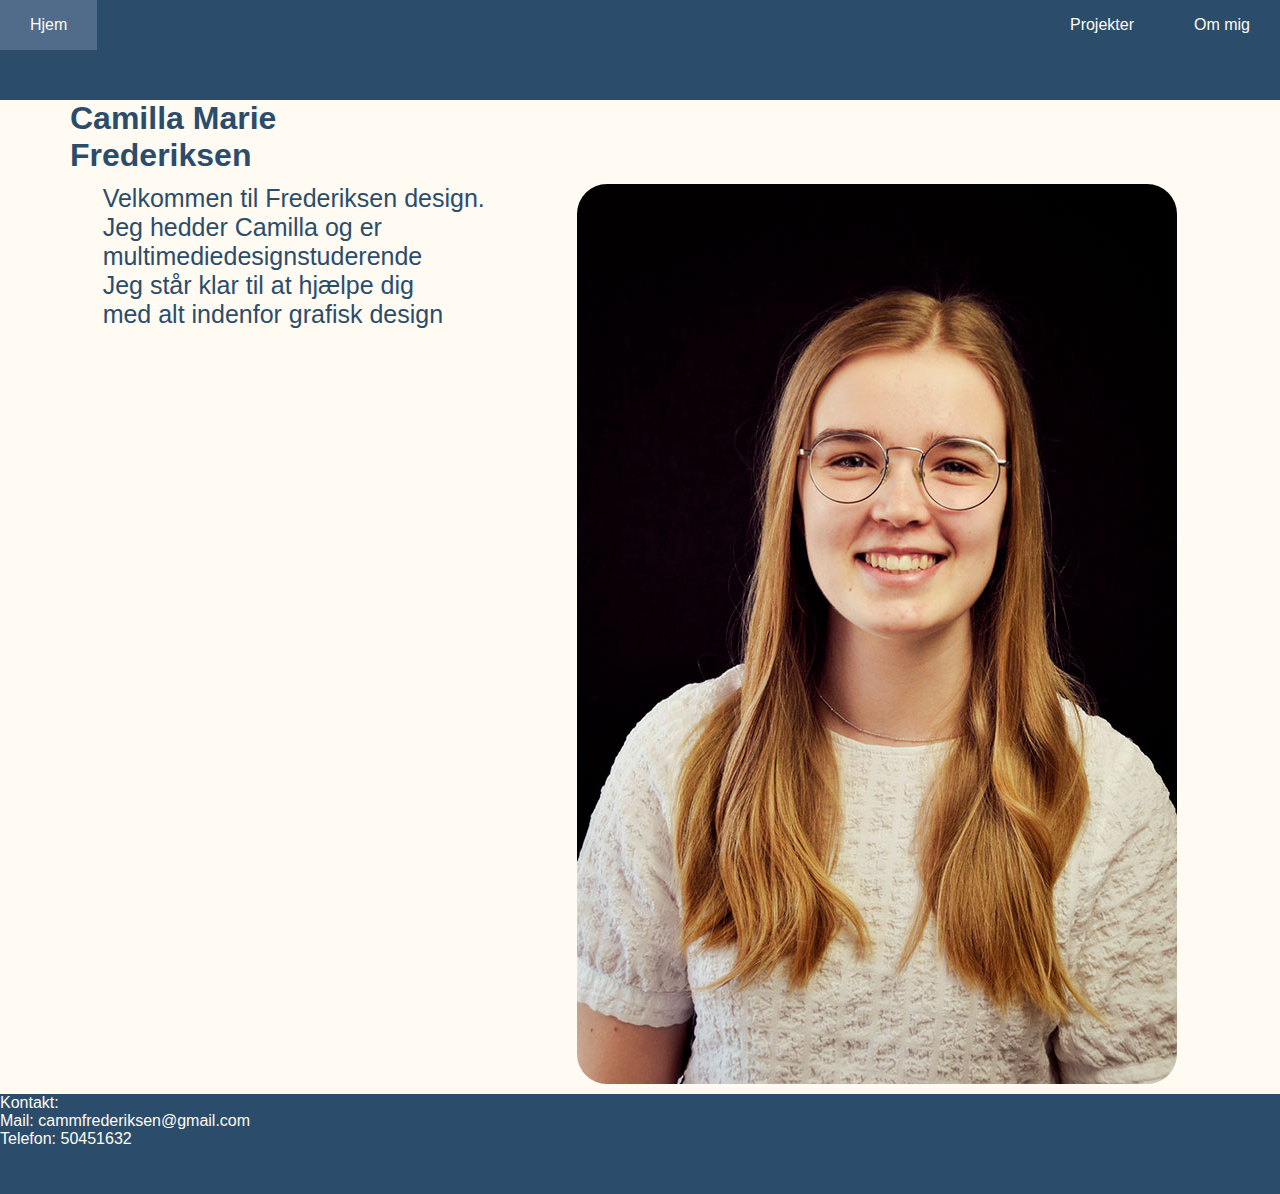
<file: Index.html>
<!DOCTYPE html>
<html lang="en">
<head>
    <meta charset="UTF-8">
    <meta name="viewport" content="width=device-width, initial-scale=1.0">
    <title>Camilla Frederiksen portfolio</title>
    <link rel="stylesheet" href="css/home.css">
</head>
<body>
    <div class="grid">
        <header class="header-main">
           <nav>
            <!--menuen er taget fra tutorial https://www.youtube.com/watch?v=U8smiWQ8Seg&ab_channel=Coding2GO -->
            <ul class="sidebar">
                <li onclick=hideSidebar()><a href="#"><svg xmlns="http://www.w3.org/2000/svg" height="26px" viewBox="0 -960 960 960" width="26px" fill="#FFFBF2"><path d="m256-200-56-56 224-224-224-224 56-56 224 224 224-224 56 56-224 224 224 224-56 56-224-224-224 224Z"/></svg></a></li>
                <li><a href="projekter.html">Projekter</a></li>
                <li><a href="ommig.html">Om mig</a></li>
            </ul>
            <ul>
                <li><a href="index.html">Hjem</a></li>
                <li class="hideOnMobile"><a href="projekter.html">Projekter</a></li>
                <li class="hideOnMobile"><a href="ommig.html">Om mig</a></li>
                <li class="menu-button" onclick=showSidebar()><a href="#"><svg xmlns="http://www.w3.org/2000/svg" height="26px" viewBox="0 -960 960 960" width="26px" fill="#FFFBF2"><path d="M120-240v-80h720v80H120Zm0-200v-80h720v80H120Zm0-200v-80h720v80H120Z"/></svg></a></li>
            </ul>
           </nav>
        </header>
        <main>
           <div class="hjem-overskrift">
            <h1>Camilla Marie <br> Frederiksen</h1></div>
           <div class="hjem-indhold">
            <p>Velkommen til Frederiksen design. <br> Jeg hedder Camilla og er 
                <br> multimediedesignstuderende <br> Jeg står klar til at hjælpe dig <br>
            med alt indenfor grafisk design</p>
                <img src="image/Opt-Portraet-til-forside.jpg" alt="">
           </div>
        </main>
    <footer>
        <a target="_blank" href="mailto:cammfrederiksen@gmail.com">Kontakt: <br>
            Mail: cammfrederiksen@gmail.com <br>
        Telefon: 50451632 </a>
    </footer>
</div>
<script>
    function showSidebar(){
        const sidebar = document.querySelector('.sidebar')
        sidebar.style.display = 'flex'
    }
    function hideSidebar() {
        const sidebar = document.querySelector('.sidebar')
        sidebar.style.display = 'none'  
    }
</script>
</body>
</html>
</file>
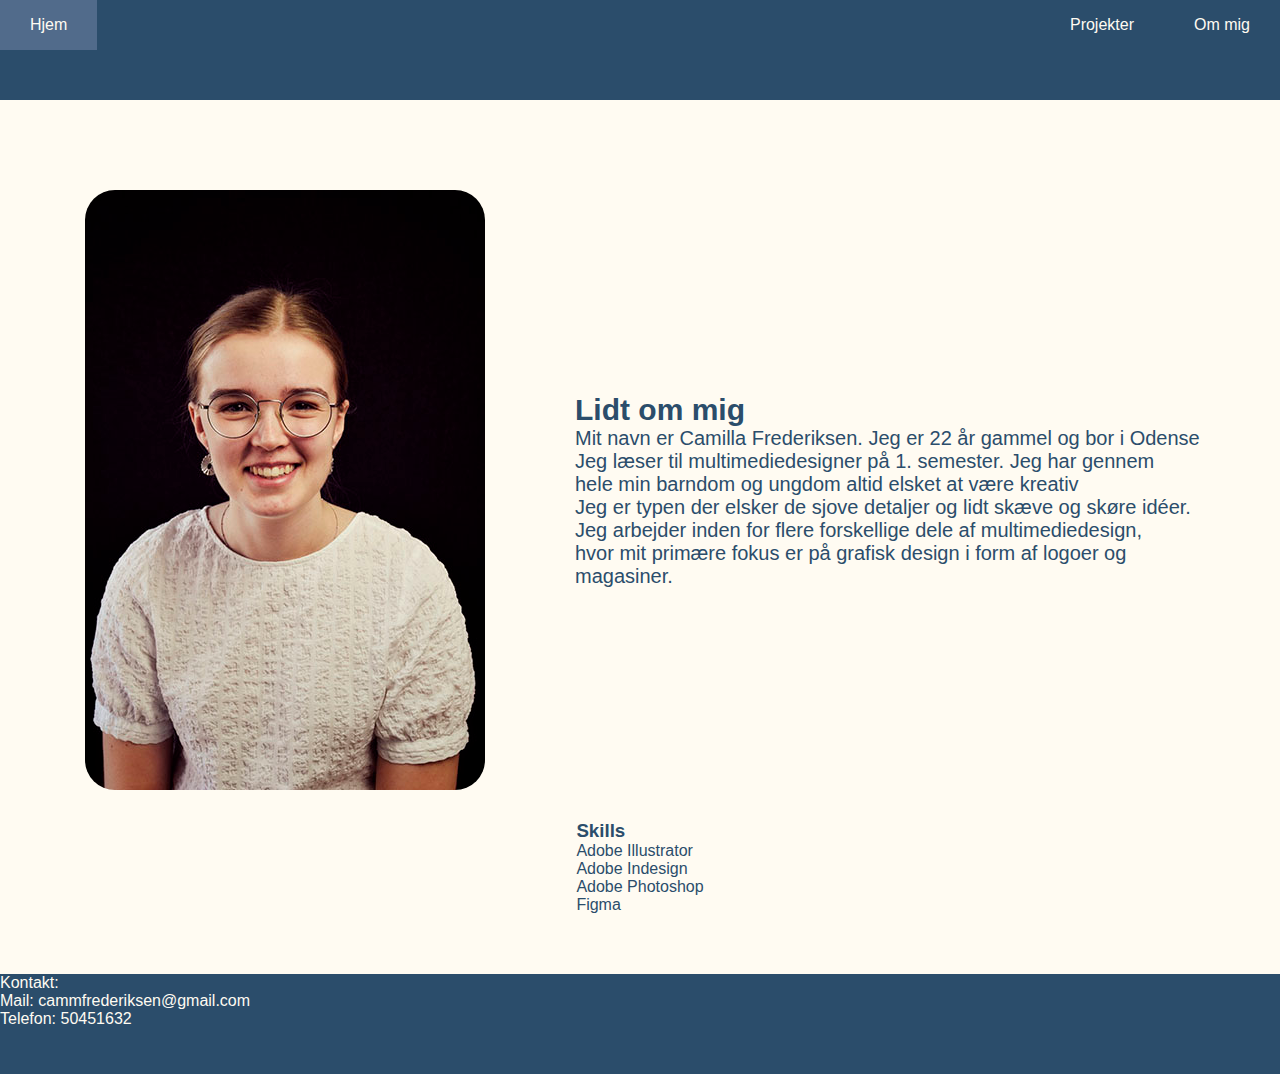
<file: ommig.html>
<!DOCTYPE html>
<html lang="en">
<head>
    <meta charset="UTF-8">
    <meta name="viewport" content="width=device-width, initial-scale=1.0">
    <title>Camilla Frederiksen portfolio</title>
    <link rel="stylesheet" href="css/home.css">
</head>
<body>
    <div class="grid">
        <header class="header-main">
           <nav>
            <ul class="sidebar">
                <li onclick=hideSidebar()><a href="#"><svg xmlns="http://www.w3.org/2000/svg" height="26px" viewBox="0 -960 960 960" width="26px" fill="#FFFBF2"><path d="m256-200-56-56 224-224-224-224 56-56 224 224 224-224 56 56-224 224 224 224-56 56-224-224-224 224Z"/></svg></a></li>
                <li><a href="projekter.html">Projekter</a></li>
                <li><a href="ommig.html">Om mig</a></li>
            </ul>
            <ul>
                <li><a href="index.html">Hjem</a></li>
                <li class="hideOnMobile"><a href="projekter.html">Projekter</a></li>
                <li class="hideOnMobile"><a href="ommig.html">Om mig</a></li>
                <li class="menu-button" onclick=showSidebar()><a href="#"><svg xmlns="http://www.w3.org/2000/svg" height="26px" viewBox="0 -960 960 960" width="26px" fill="#FFFBF2"><path d="M120-240v-80h720v80H120Zm0-200v-80h720v80H120Zm0-200v-80h720v80H120Z"/></svg></a></li>
            </ul>
           </nav>
        </header>
        <main>
            <div class="om-mig">
         <section class="fakta-om-mig">
            <div class="om-mig-billede">
                <img src="image/billede-til-om-mig-side.jpeg" alt="Camilla billede">
            </div>
            <div class="om-mig-tekst">
                <h2>Lidt om mig</h2>
                <p>Mit navn er Camilla Frederiksen. Jeg er 22 år gammel og bor i Odense <br>
                Jeg læser til multimediedesigner på 1. semester. Jeg har gennem <br> 
                hele min barndom og ungdom altid elsket at være kreativ <br>
                Jeg er typen der elsker de sjove detaljer og lidt skæve og skøre idéer. <br>
                Jeg arbejder inden for flere forskellige dele af multimediedesign, <br>
                hvor mit primære fokus er på grafisk design i form af logoer og magasiner. 
            </p>
            </div> 
            <div class="om-mig-skills">
                <h3>Skills</h3>
                <p>Adobe Illustrator</p>
                <p>Adobe Indesign</p>
                <p>Adobe Photoshop</p>
                <p>Figma</p>
            </div>
         </section>       
            </div>
        </main>
    <footer>
        <a target="_blank" href="mailto:cammfrederiksen@gmail.com">Kontakt: <br>
            Mail: cammfrederiksen@gmail.com <br> 
            Telefon: 50451632</a>
    </footer>
</div>
<script>
    function showSidebar(){
        const sidebar = document.querySelector('.sidebar')
        sidebar.style.display = 'flex'
    }
    function hideSidebar() {
        const sidebar = document.querySelector('.sidebar')
        sidebar.style.display = 'none'  
    }
</script>
</body>
</html>
</file>
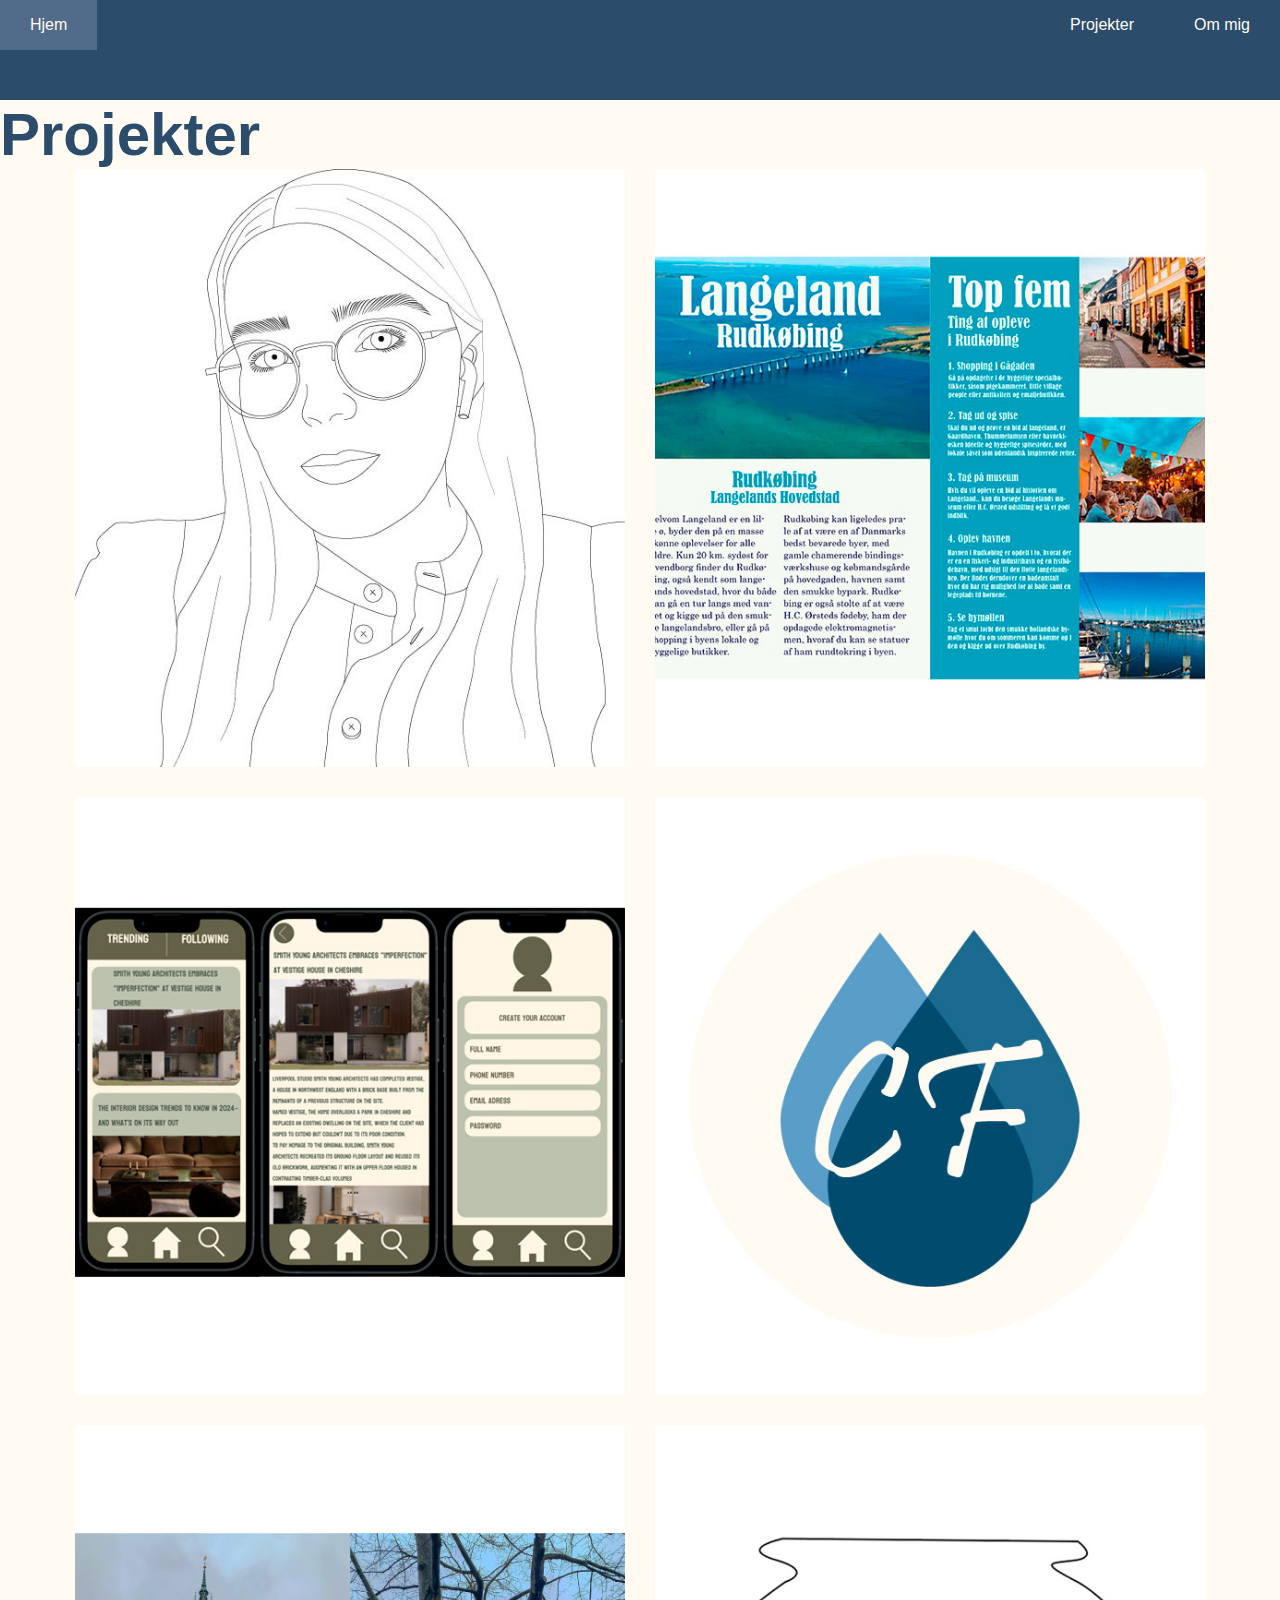
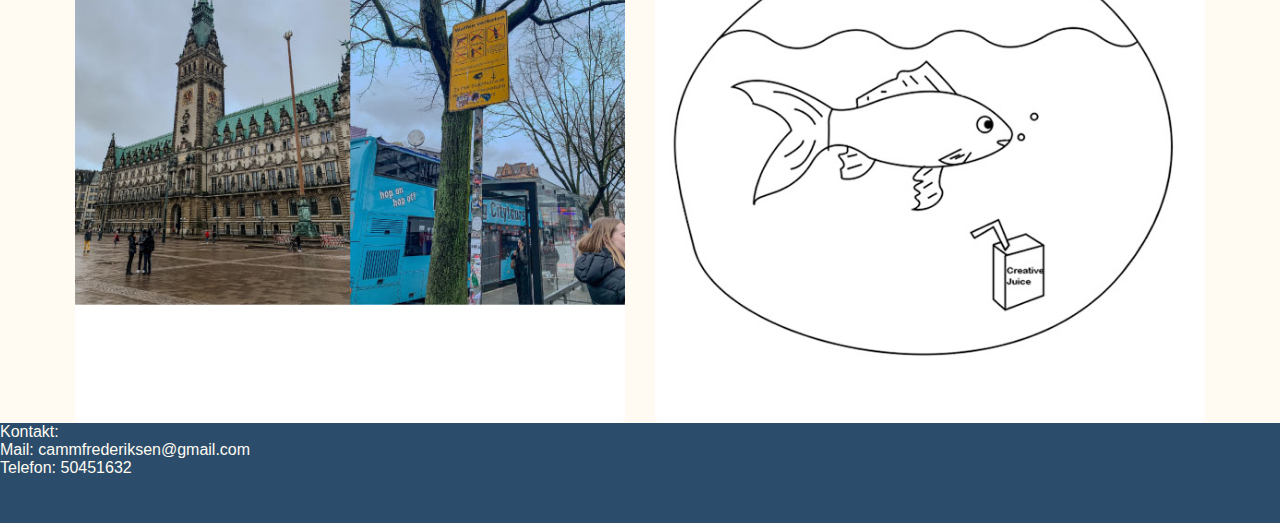
<file: projekter.html>
<!DOCTYPE html>
<html lang="en">
<head>
    <meta charset="UTF-8">
    <meta name="viewport" content="width=device-width, initial-scale=1.0">
    <title>Camilla Frederiksen portfolio</title>
    <link rel="stylesheet" href="css/home.css">
</head>
<body>
    <div class="grid">
        <header class="header-main">
           <nav>
            <ul class="sidebar">
                <li onclick=hideSidebar()><a href="#"><svg xmlns="http://www.w3.org/2000/svg" height="26px" viewBox="0 -960 960 960" width="26px" fill="#FFFBF2"><path d="m256-200-56-56 224-224-224-224 56-56 224 224 224-224 56 56-224 224 224 224-56 56-224-224-224 224Z"/></svg></a></li>
                <li><a href="projekter.html">Projekter</a></li>
                <li><a href="ommig.html">Om mig</a></li>
            </ul>
            <ul>
                <li><a href="index.html">Hjem</a></li>
                <li class="hideOnMobile"><a href="projekter.html">Projekter</a></li>
                <li class="hideOnMobile"><a href="ommig.html">Om mig</a></li>
                <li class="menu-button" onclick=showSidebar()><a href="#"><svg xmlns="http://www.w3.org/2000/svg" height="26px" viewBox="0 -960 960 960" width="26px" fill="#FFFBF2"><path d="M120-240v-80h720v80H120Zm0-200v-80h720v80H120Zm0-200v-80h720v80H120Z"/></svg></a></li>
            </ul>
           </nav>
        </header>
        <main>
            <div class="projekter-overskrift">
                <h1>Projekter</h1>
            </div>
        <div class="gallery">
            <ul class="image-gallery"><li>
                <img src="image/Selvportraet-pentool-jpg.jpg" alt="selvportraet">
                <div class="overlay"><span>Selvpotræt lavet i Adobe Illustrator</span></div>
            </li>
            <li>
                <img src="image/opt-Rejsemagasin-spread-langeland.jpg" alt="rejsemagasin">
                <div class="overlay"><span>Rejsemagasin spread lavet i Adobe Indesign</span></div>
            </li>
            <li>
                <img src="image/final-collage-newsapp.jpg" alt="newsapp">
                <div class="overlay"><span>Nyhedsapp lavet i Figma</span></div>
            </li>
            <li>
                <img src="image/opt-Logo-til-praesentationportfolio-jpg.jpg" alt="logo">
                <div class="overlay"><span>Logo lavet i Adobe Illustrator</span></div>
            </li>
            <li>
                <img src="image/collage-hamborg-billeder-jpg.jpg" alt="hamborg-billeder">
                <div class="overlay"><span>Professionelt redigerede billeder i Lightroom</span></div>
            </li>
            <li>
                <img src="image/Fisk-animation-jpg.jpg" alt="fisk-animation">
                <div class="overlay"><span>Animation lavet i Adobe illustrator samt kodet i Visual Studio code</span></div>
            </li>
        </ul>
    
        </div>
        </main>
    <footer>
        <a target="_blank" href="mailto:cammfrederiksen@gmail.com">Kontakt: <br>
            Mail: cammfrederiksen@gmail.com <br>
            Telefon: 50451632</a>
    </footer>
</div>
<script>
    function showSidebar(){
        const sidebar = document.querySelector('.sidebar')
        sidebar.style.display = 'flex'
    }
    function hideSidebar() {
        const sidebar = document.querySelector('.sidebar')
        sidebar.style.display = 'none'  
    }
</script>
</body>
</html>
</file>
<file: css/home.css>
.grid{
display: grid;
height: 100vh;
grid-template-columns: 1fr;
grid-template-rows: 100px auto 100px;
grid-template-areas: "header""main""footer";
}
header{background-color: #2B4D6B;
    grid-area: header;}
main{background-color: #FFFBF2;
    grid-area: main;}
footer{background-color: #2B4D6B;
    grid-area: footer;}
    a {
        color: #FFFBF2;
        text-decoration: none;
    }
body{
    margin: 0px;
    padding: 0px;
/*nedenstående tilhører hovedmenu*/
}
.header.main{
    width: 100%;
    height: 100px;
    background-color: #2B4D6B;
    display: flex;
    position: fixed;
    top: 0;
    z-index: 1000;
}
*{
    margin: 0;
    padding: 0;
}
body{
    min-height: 100vh;
    font-family: 'Segoe UI', Tahoma, Geneva, Verdana, sans-serif;
}
nav{
    position: fixed;
    width: calc(100%);
    background-color:#2B4D6B
}
nav ul{
width: 100%;
list-style: none;
display: flex;
justify-content: end;
align-items: center;
}
nav li{
    height: 50px;
}
nav a{
    height: 100%;
    padding: 0 30px;
    text-decoration: none;
    display: flex;
    align-items: center;
    color: #FFFBF2;
}
nav a:hover{
background-color: #516B8B
}
nav li:first-child{
    margin-right: auto;
}
.sidebar{
    position: fixed;
    top: 0;
    right: 0;
    height: 100vh;
    width: 250px;
    z-index: 999;
    background-color:#2b4d6bc0;
    backdrop-filter: blur(10px);
    display: none;
    flex-direction: column;
    align-items: flex-start;
    justify-content: flex-start;
}
.sidebar li{
    width: 100%;
}
.sidebar a{
    width: 100%;
}
.menu-button{
    display: none;
}
@media(max-width:600px){
    .hideOnMobile{
        display: none;
    }
    .menu-button{
        display: block;
    }
}
@media(max-width:400px){
    .sidebar{width: 100%;
    }
}
/*nedenstående tilhører indhold på hjem side*/
.hjem-overskrift {
    display: flex;
    font-family: 'Segoe UI', Tahoma, Geneva, Verdana, sans-serif;
    color: #2B4D6B;
    margin-left: 70px;
}
.hjem-indhold{
    display: flex;
    flex-direction: row;
    justify-content: space-evenly;
    font-family: 'Segoe UI', Tahoma, Geneva, Verdana, sans-serif;
    color: #2B4D6B;
    margin: 10px;
    font-size: 25px;
    flex-wrap: wrap;
    
}
.hjem-indhold img {
    border-radius: 30px;
}
@media (max-width:600px) {
    .hjem-indhold {
        width: 100%;
    }
    .hjem-overskrift {
        width: 100%;
    }
.hjem-indhold img {
    width: 100%;
}
}


/*nedenstående tilhører projekter siden*/
.projekter-overskrift {
    font-size: 30px;
    color: #2B4D6B;
    font-family: 'Segoe UI', Tahoma, Geneva, Verdana, sans-serif;
}
.image-gallery {
    display: flex;
    flex-wrap: wrap;
    justify-content: center;
    gap: 30px;
}
.image-gallery > li {
    flex-basis: 550px;
    list-style-type: none;
    font-family: 'Segoe UI', Tahoma, Geneva, Verdana, sans-serif;
    color: #2B4D6B;
}
.image-gallery li img {
    object-fit: cover;
    max-width: 100%;
    height: auto;
    vertical-align: middle;
    border-radius: 5px;
}
.image-gallery > li {
    position:relative;
    cursor: pointer;
}
.overlay {
    position: absolute;
    width: 100%;
    height: 100%;
    background: rgba(255, 255, 255, 0.084);
    top: 0;
    left: 0;
    transform: scale(0);
    transition: all 0.2s 0.1s ease-in-out;
    color:#2B4D6B;
    border-radius: 5px;
    display: flex;
    align-items:end;
    justify-content: center;
}

.image-gallery li:hover .overlay {
    transform: scale(1);
}

@media (max-width:600px) {
    .image-gallery {
        flex-direction: row;
        width: 100%;
    }
}

@media (min-width:601px) {
    .image-gallery {
        flex-direction: row;
        width: 100%;
    }
}

/*dette tilhører ommig siden*/
.om-mig-tekst h2 {
font-family: 'Segoe UI', Tahoma, Geneva, Verdana, sans-serif;
font-size: 30px;
color: #2B4D6B;
display: flex;
flex-wrap: wrap;

}

.om-mig-tekst p {
    font-size: 20px;
    color: #2B4D6B;
    font-family: 'Segoe UI', Tahoma, Geneva, Verdana, sans-serif;
    display: flex;
    flex-wrap: wrap;
}
.fakta-om-mig {
    display: flex;
    flex-wrap: wrap;
   width: 100%; 
   padding: 60px 0;
   display: flex;
   align-items: center;
   column-gap: 60px;
   justify-content: center;
}
.fakta-om-mig img {
    display: flex;
    flex-wrap: wrap;
    margin: 30px;
    border-radius: 30px;
}
.om-mig-tekst {
display: flex;
flex-wrap: wrap;
flex-basis: 650px;
}
.om-mig-skills p {
    display: flex;
    flex-wrap:wrap;
    justify-content: start;
    font-family: 'Segoe UI', Tahoma, Geneva, Verdana, sans-serif;
    color: #2B4D6B;
}
.om-mig-skills h3 {
    font-family: 'Segoe UI', Tahoma, Geneva, Verdana, sans-serif;
    color: #2B4D6B;
}
@media (max-width:600px) {
    .om-mig-tekst {
        width: 100%;
    }
    .fakta-om-mig img {
        width: 100%;
    }
    .fakta-om-mig {
        width: 100%;
    }
}
</file>
